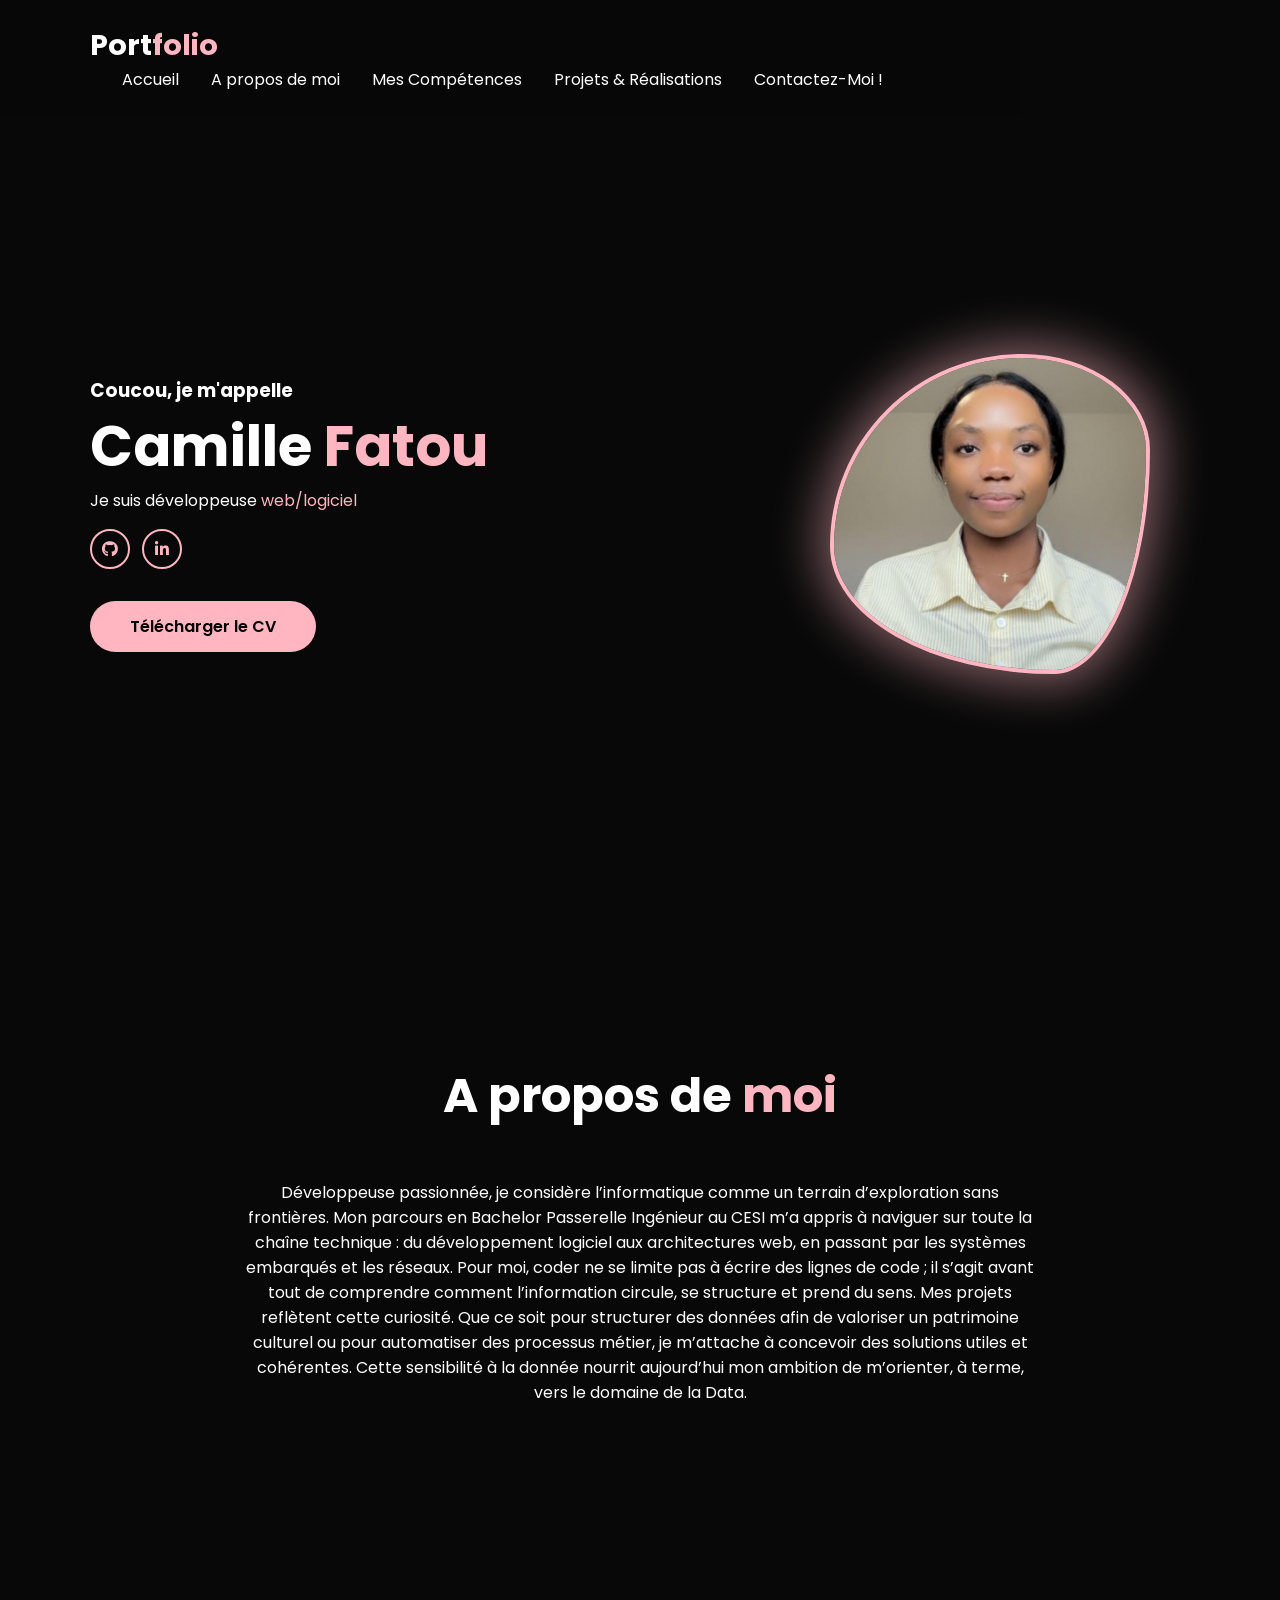
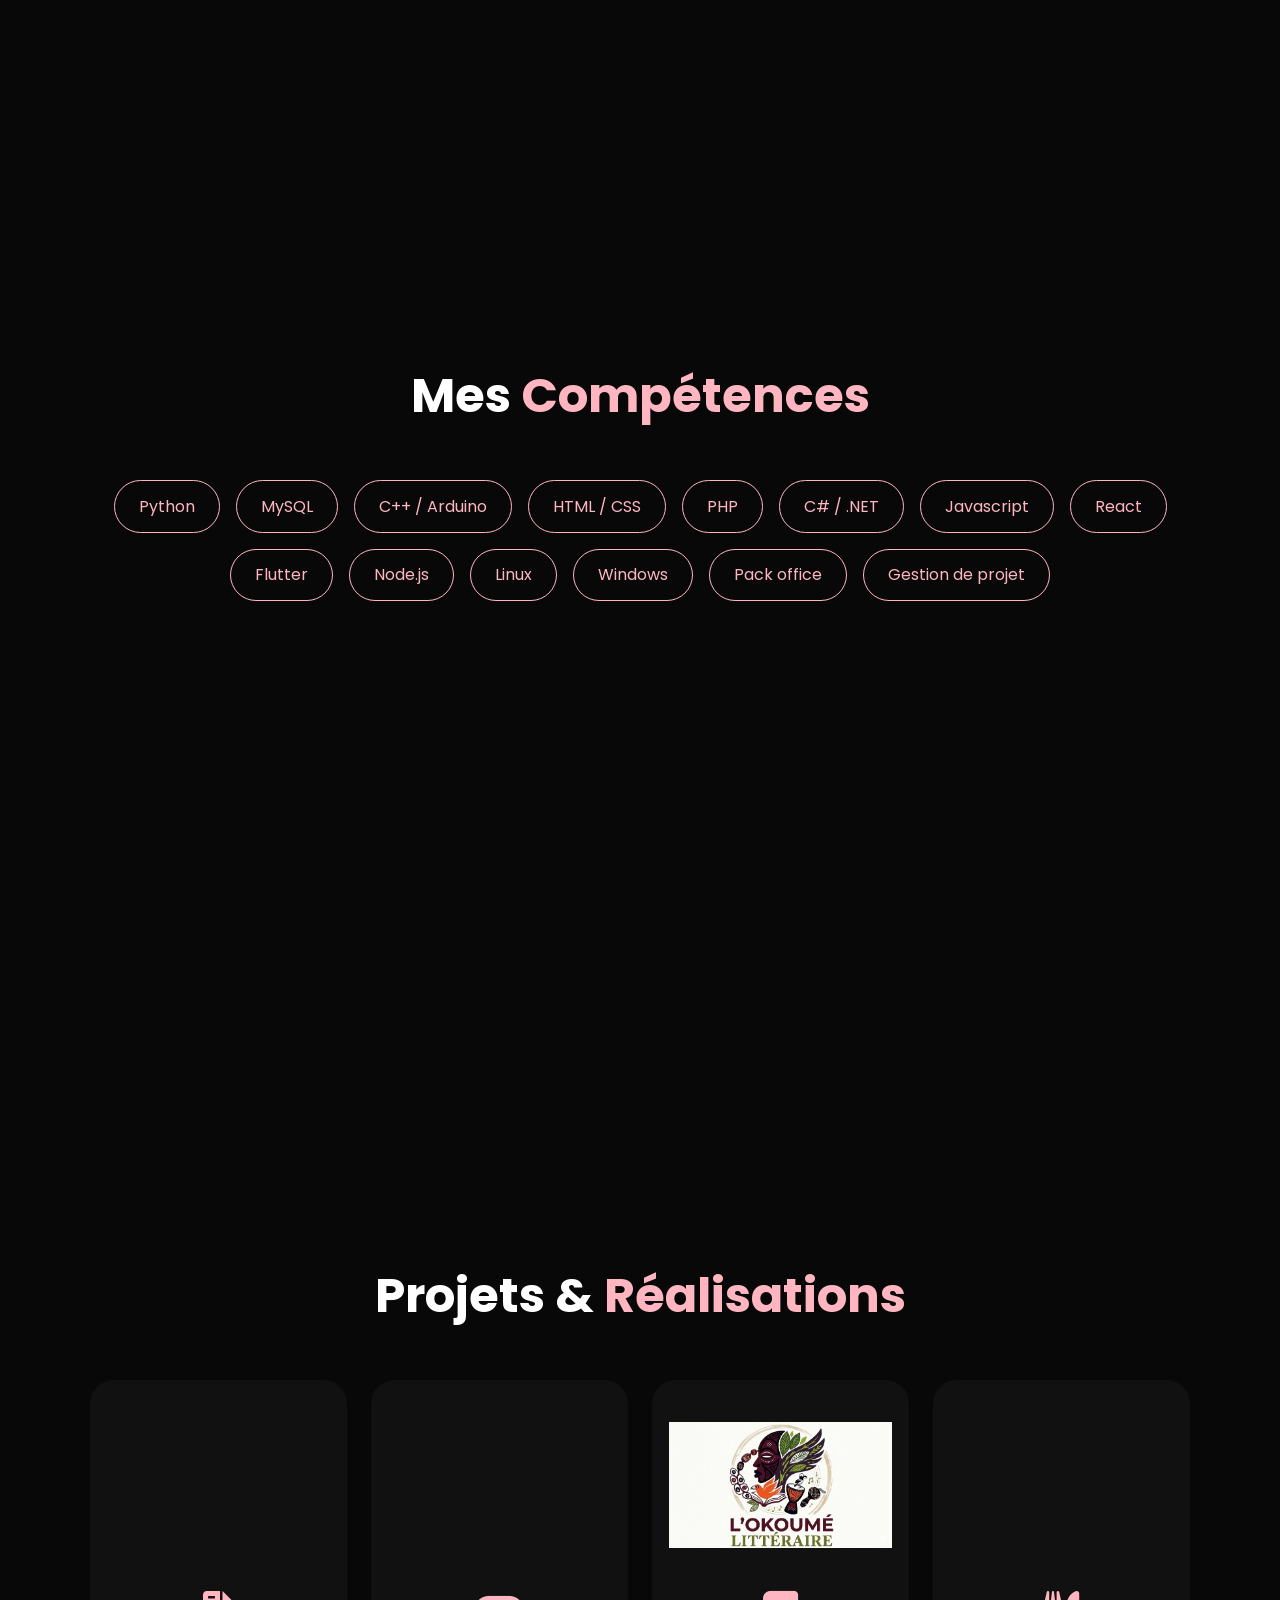
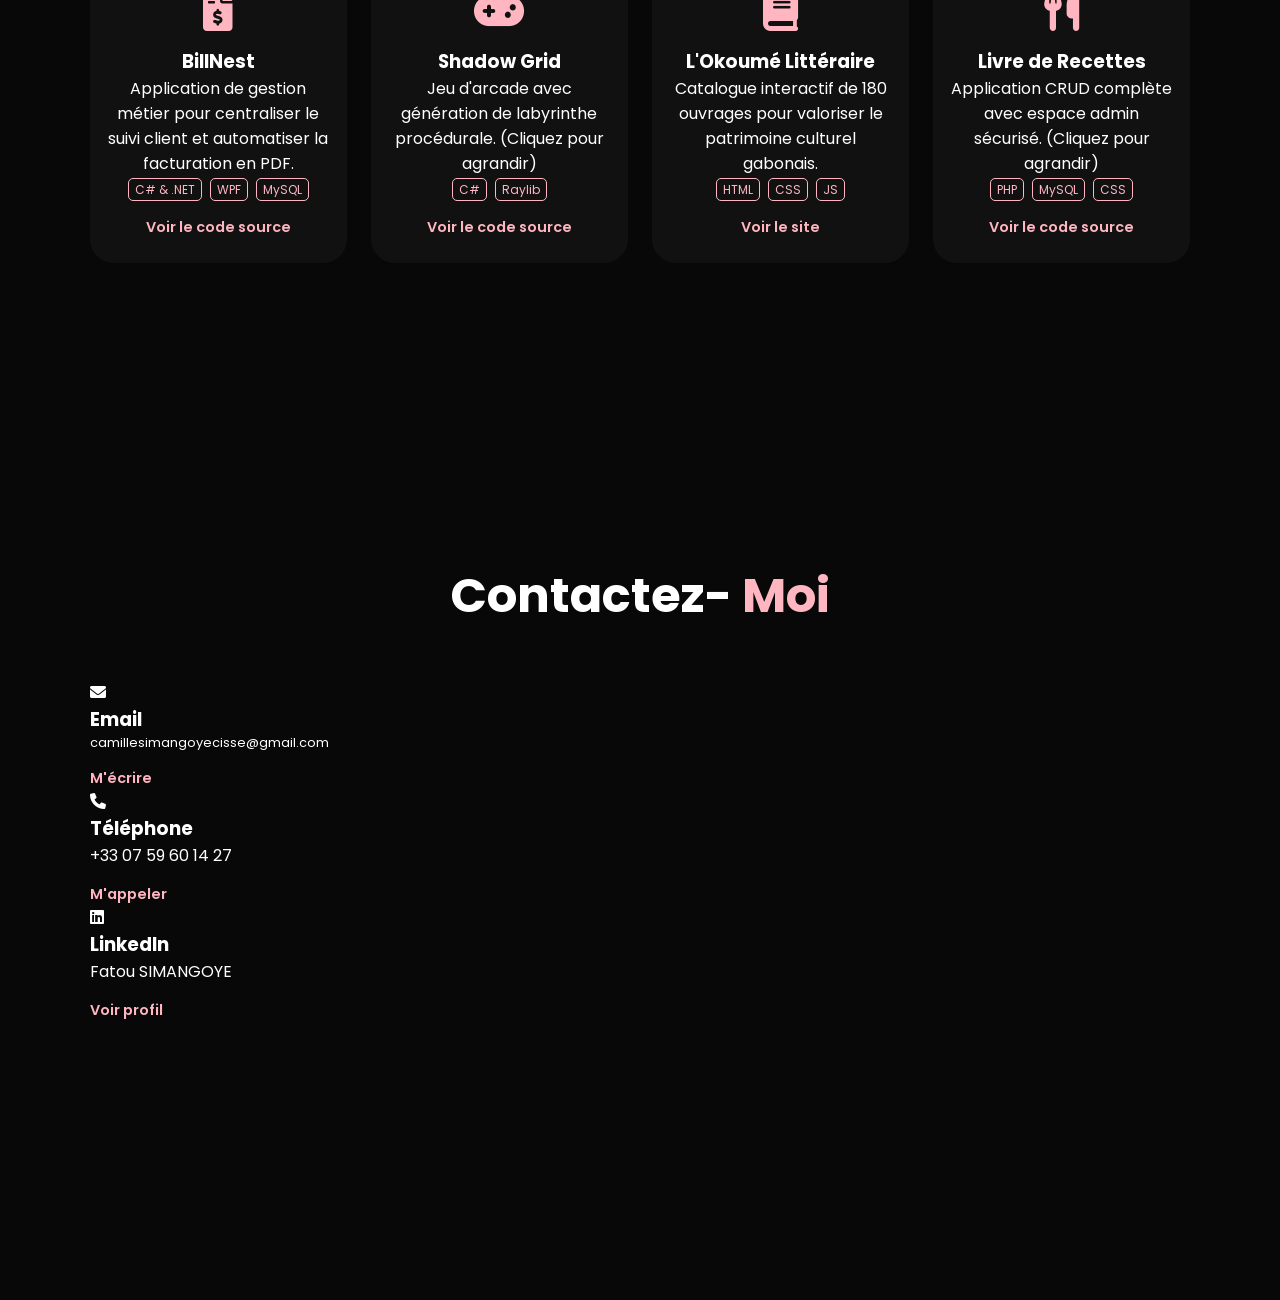
<file: index.html>
<!DOCTYPE html>
<html lang="fr">
<head>
    <meta charset="UTF-8">
    <meta name="viewport" content="width=device-width, initial-scale=1.0">
    <title>Camille Fatou | Portfolio</title>
    <link rel="stylesheet" href="style.css">
    <link href="https://fonts.googleapis.com/css2?family=Poppins:wght@300;400;600;700&display=swap" rel="stylesheet">
    <link rel="stylesheet" href="https://cdnjs.cloudflare.com/ajax/libs/font-awesome/6.0.0/css/all.min.css">
    <style>
        .clickable { cursor: pointer; }
    </style>
</head>
<body>

    <header>
        <nav class="navbar">
            <div class="logo">Port<span>folio</span></div>
            <ul class="nav-links">
                <li><a href="#home">Accueil</a></li>
                <li><a href="#about">A propos de moi</a></li>
                <li><a href="#skills">Mes Compétences</a></li>
                <li><a href="#projects">Projets & Réalisations</a></li>
                <li><a href="#contact">Contactez-Moi !</a></li>
    </header>

    <section class="hero" id="home">
        <div class="hero-text">
            <h3>Coucou, je m'appelle</h3>
            <h1>Camille <span>Fatou</span></h1>
            <p>Je suis développeuse <span>web/logiciel</span></p>
            
            <div class="social-icons">
                <a href="https://github.com/FatouCamille" target="_blank"><i class="fa-brands fa-github"></i></a>
                <a href="https://www.linkedin.com/in/fatou-simangoye-40979734a" target="_blank"><i class="fa-brands fa-linkedin-in"></i></a>
            </div>

            <a href="Fatou_SIMANGOYECISSE_CV.pdf" download="Fatou_SIMANGOYECISSE_CV.pdf" class="btn">Télécharger le CV</a>
        </div>

        <div class="hero-img">
            <div class="shape"></div>
            <img src="camille.jpeg" alt="Camille Fatou">
        </div>
    </section>

    <section class="about" id="about">
        <h2 class="heading">A propos de <span>moi</span></h2>
        <div class="about-content" style="text-align: center; max-width: 800px; margin: 0 auto;">
            <p>Développeuse passionnée, je considère l’informatique comme un terrain d’exploration sans frontières.

Mon parcours en Bachelor Passerelle Ingénieur au CESI m’a appris à naviguer sur toute la chaîne technique : du développement logiciel aux architectures web, en passant par les systèmes embarqués et les réseaux. Pour moi, coder ne se limite pas à écrire des lignes de code ; il s’agit avant tout de comprendre comment l’information circule, se structure et prend du sens.

Mes projets reflètent cette curiosité. Que ce soit pour structurer des données afin de valoriser un patrimoine culturel ou pour automatiser des processus métier, je m’attache à concevoir des solutions utiles et cohérentes. Cette sensibilité à la donnée nourrit aujourd’hui mon ambition de m’orienter, à terme, vers le domaine de la Data.</p>
        </div>
    </section>

    <section class="skills" id="skills">
        <h2 class="heading">Mes <span>Compétences</span></h2>
        <div class="skills-container">
            <div class="skill-badge">Python</div>
            <div class="skill-badge">MySQL</div>
            <div class="skill-badge">C++ / Arduino</div>
            <div class="skill-badge">HTML / CSS</div>
            <div class="skill-badge">PHP</div>
            <div class="skill-badge">C# / .NET</div>
            <div class="skill-badge">Javascript</div>
             <div class="skill-badge">React</div>
             <div class="skill-badge">Flutter</div>
             <div class="skill-badge">Node.js</div>
             <div class="skill-badge">Linux</div>
             <div class="skill-badge">Windows</div>
            <div class="skill-badge">Pack office </div>
            <div class="skill-badge">Gestion de projet</div>
        </div>
    </section>
    
    <section class="projects" id="projects">
        <h2 class="heading">Projets & <span>Réalisations</span></h2>
        <div class="projects-container">
            
            <div class="project-box clickable" onclick="openVideo('demo_billnest.mp4')">
                <video src="demo_billnest.mp4" autoplay loop muted class="project-img"></video>
                <i class="fa-solid fa-file-invoice-dollar"></i>
                <h3>BillNest</h3>
                <p>Application de gestion métier pour centraliser le suivi client et automatiser la facturation en PDF.</p>
                <div class="tech-stack"><span>C# & .NET</span> <span>WPF</span> <span>MySQL</span></div>
                <div style="margin-top: 15px;">
                    <a href="https://github.com/FatouCamille/Projet-BillNest" target="_blank" class="details-link" onclick="event.stopPropagation();">Voir le code source</a>
                </div>
            </div> <div class="project-box clickable" onclick="openVideo('jeu.mp4')">
                <video src="jeu.mp4" autoplay loop muted class="project-img"></video>
                <i class="fa-solid fa-gamepad"></i>
                <h3>Shadow Grid</h3>
                <p>Jeu d'arcade avec génération de labyrinthe procédurale. <span>(Cliquez pour agrandir)</span></p>
                <div class="tech-stack"><span>C#</span> <span>Raylib</span></div>
                <div style="margin-top: 15px;">
                    <a href="https://github.com/FatouCamille/Projet-ShadowGrid" target="_blank" class="details-link" onclick="event.stopPropagation();">Voir le code source</a>
                    
                </div>
            </div>

            <div class="project-box">
                <img src="okoumé.png" alt="L'Okoumé Littéraire" class="project-img">
                <i class="fa-solid fa-book"></i>
                <h3>L'Okoumé Littéraire</h3>
                <p>Catalogue interactif de 180 ouvrages pour valoriser le patrimoine culturel gabonais.</p>
                <div class="tech-stack"><span>HTML</span> <span>CSS</span> <span>JS</span></div>
                <div style="margin-top: 15px;">
                    <a href="https://fatoucamille.github.io/Okoume-litteraire/" target="_blank" class="details-link">Voir le site</a>
                </div>
            </div>

            <div class="project-box clickable" onclick="openVideo('demo_crud.mp4')">
                <video src="demo_crud.mp4" autoplay loop muted class="project-img"></video>
                <i class="fa-solid fa-utensils"></i>
                <h3>Livre de Recettes</h3>
                <p>Application CRUD complète avec espace admin sécurisé. <span>(Cliquez pour agrandir)</span></p>
                <div class="tech-stack"><span>PHP</span> <span>MySQL</span> <span>CSS</span></div>
                <div style="margin-top: 15px;">
                    <a href="https://github.com/FatouCamille/Livre-de-Recettes-PHP" target="_blank" class="details-link">Voir le code source</a>
                </div>
            </div>

        </div>
    </section>

    <section class="contact" id="contact">
        <h2 class="heading">Contactez- <span>Moi</span></h2>
        <div class="contact-container">
            <div class="contact-box">
                <i class="fa-solid fa-envelope"></i>
                <h3>Email</h3>
                <p style="font-size: 0.8rem;">camillesimangoyecisse@gmail.com</p>
                <a href="mailto:camillesimangoyecisse@gmail.com" class="details-link">M'écrire</a>
            </div>
            <div class="contact-box">
                <i class="fa-solid fa-phone"></i>
                <h3>Téléphone</h3>
                <p>+33 07 59 60 14 27</p>
                <a href="tel:+330759601427" class="details-link">M'appeler</a>
            </div>
            <div class="contact-box">
                <i class="fa-brands fa-linkedin"></i>
                <h3>LinkedIn</h3>
                <p>Fatou SIMANGOYE</p>
                <a href="https://www.linkedin.com/in/fatou-simangoye-40979734a" target="_blank" class="details-link">Voir profil</a>
            </div>
        </div>
    </section>

    <div id="videoModal" class="modal">
        <span class="close-modal">&times;</span>
        <div class="modal-content">
            <video id="projectVideo" controls>
                <source src="" type="video/mp4">
            </video>
        </div>
    </div>

    <script>
        const modal = document.getElementById("videoModal");
        const video = document.getElementById("projectVideo");
        const closeBtn = document.querySelector(".close-modal");

        function openVideo(videoSrc) {
            video.src = videoSrc;
            modal.style.display = "block";
            video.play();
        }

        closeBtn.onclick = function() {
            modal.style.display = "none";
            video.pause();
        }

        window.onclick = function(event) {
            if (event.target == modal) {
                modal.style.display = "none";
                video.pause();
            }
        }
    </script>

</body>
</html>
</file>
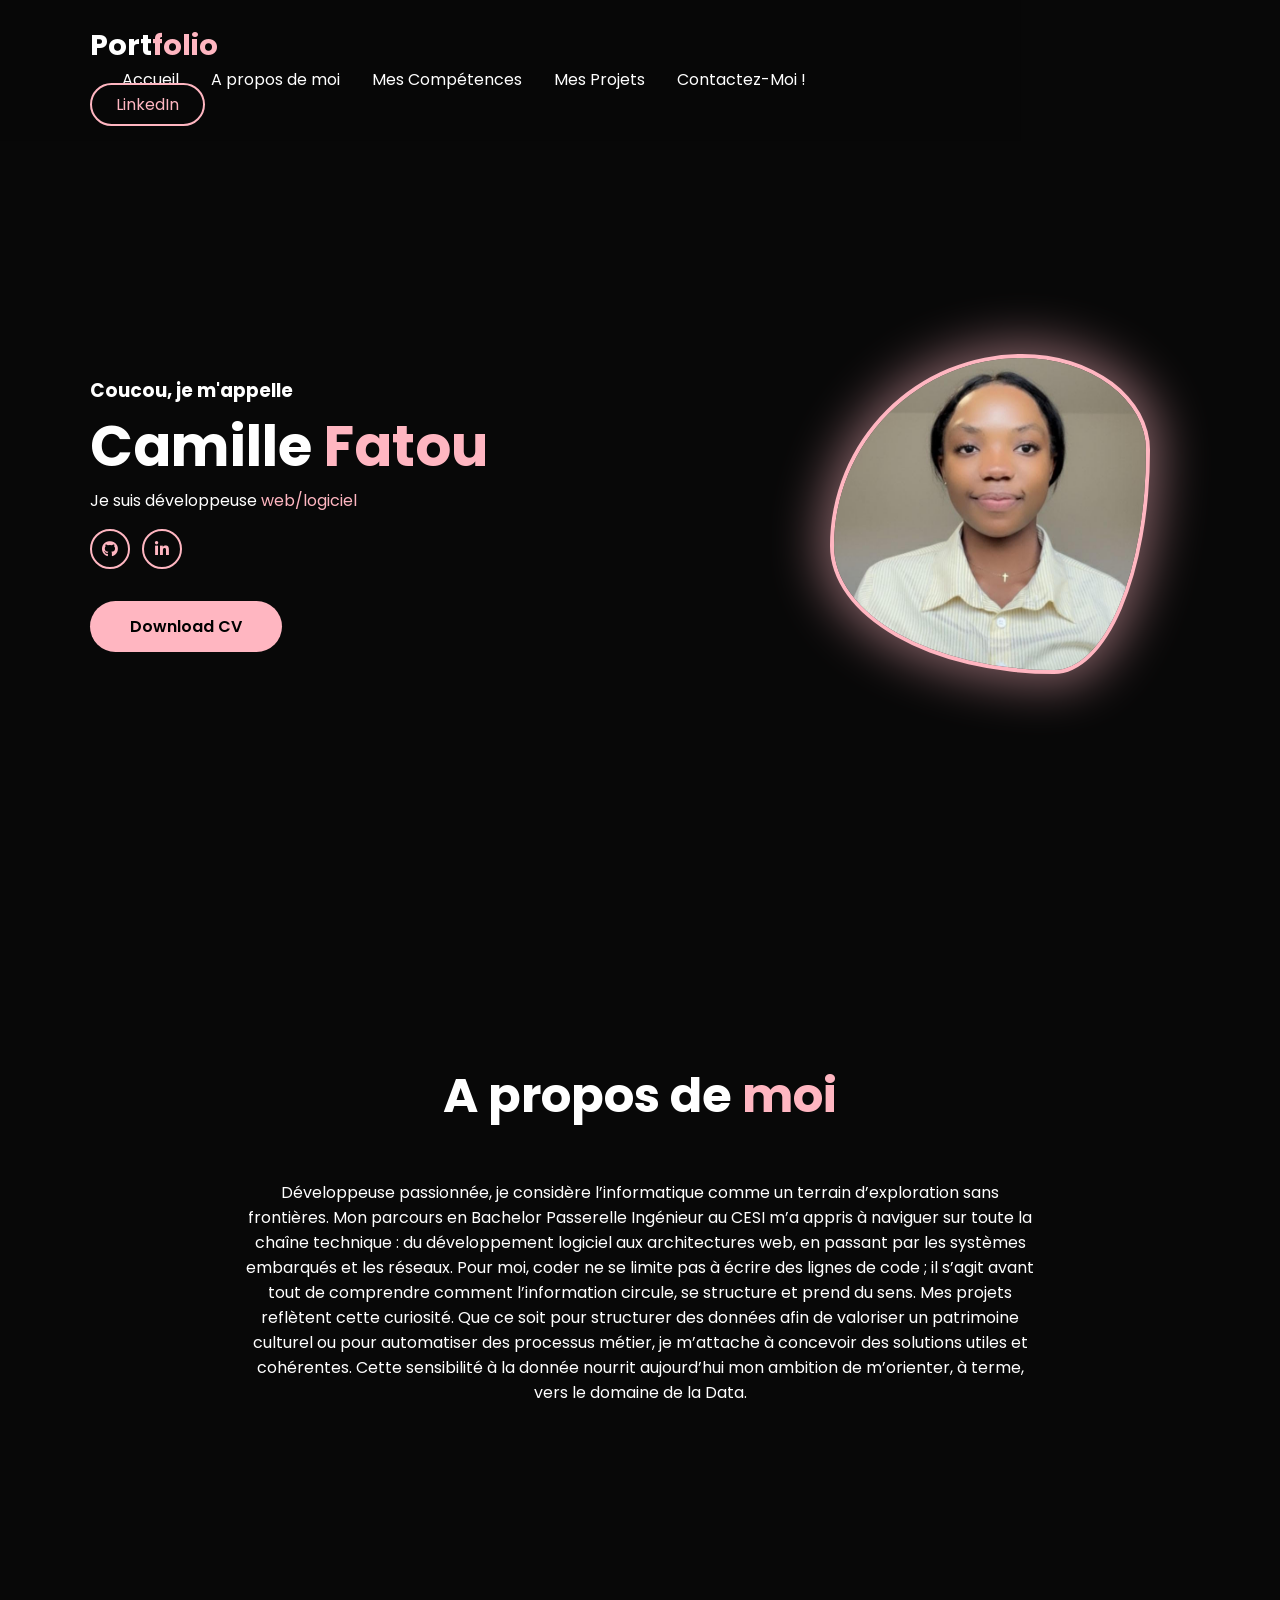
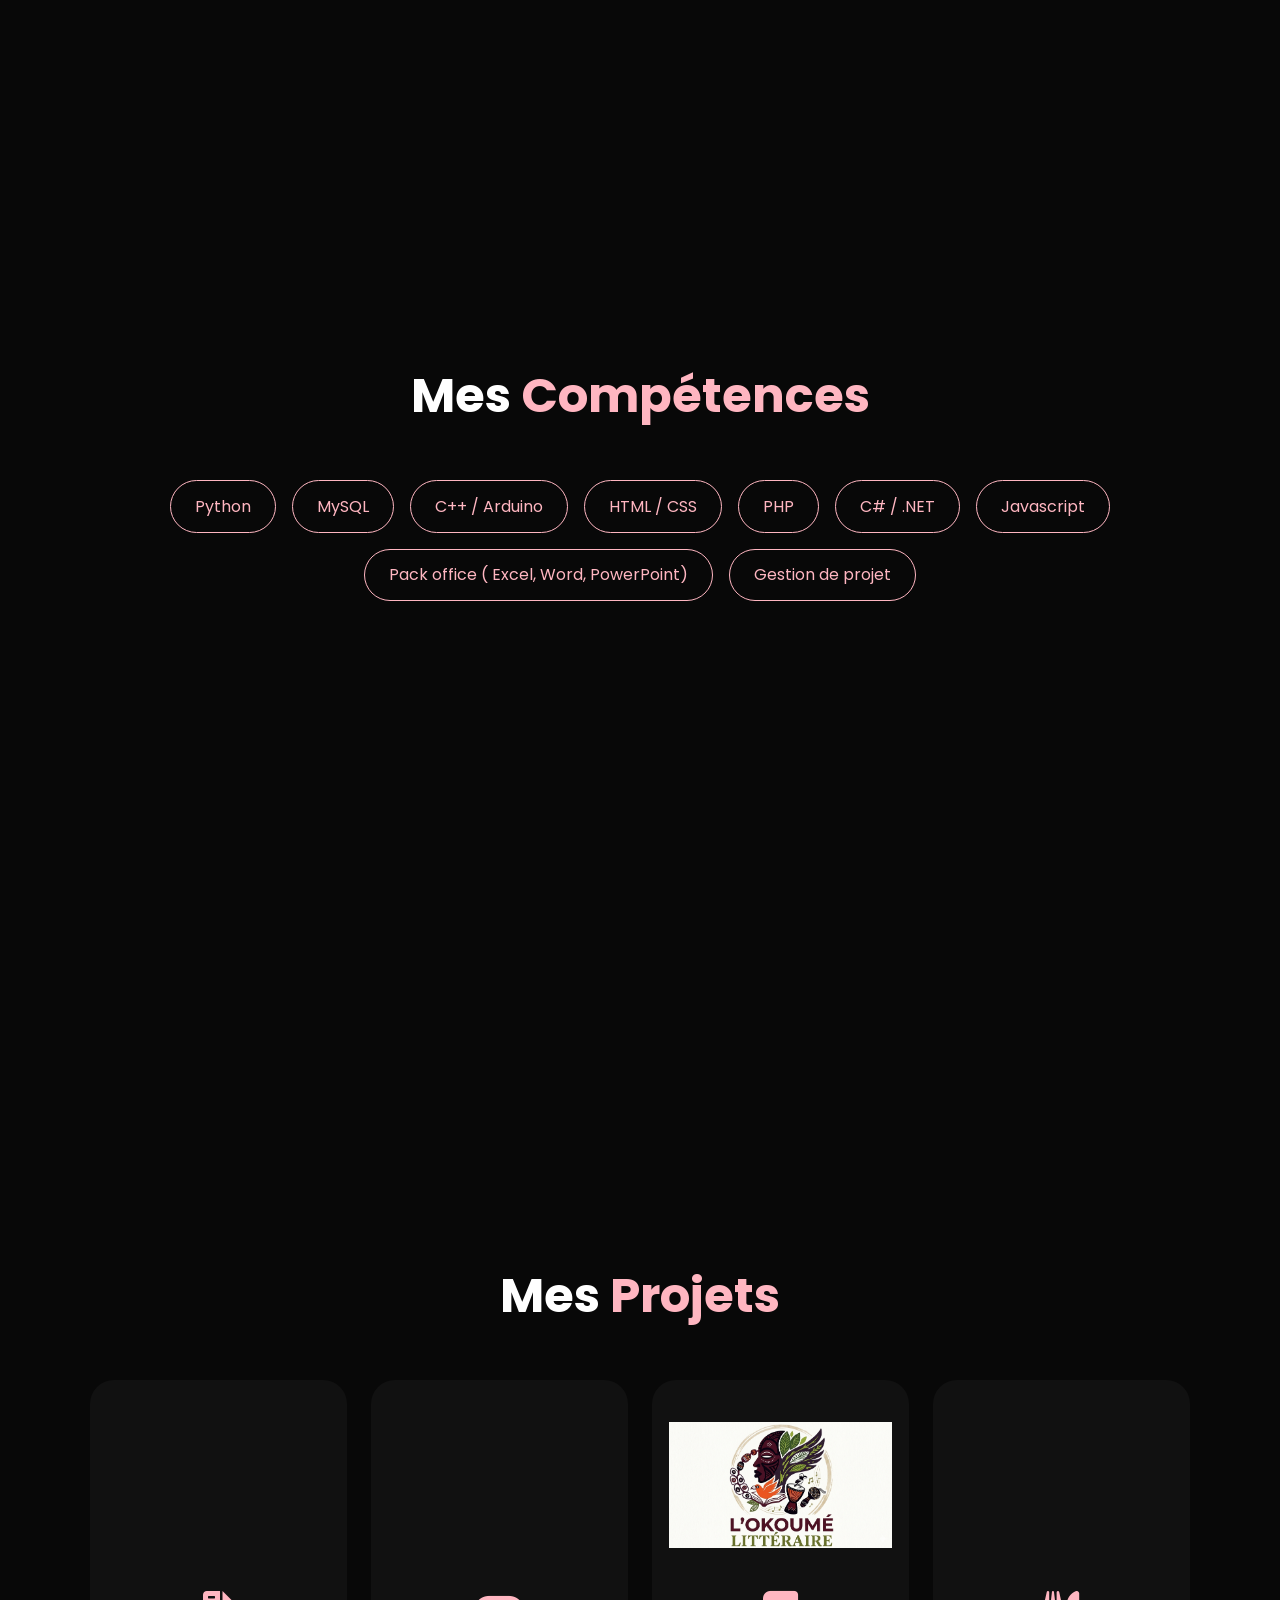
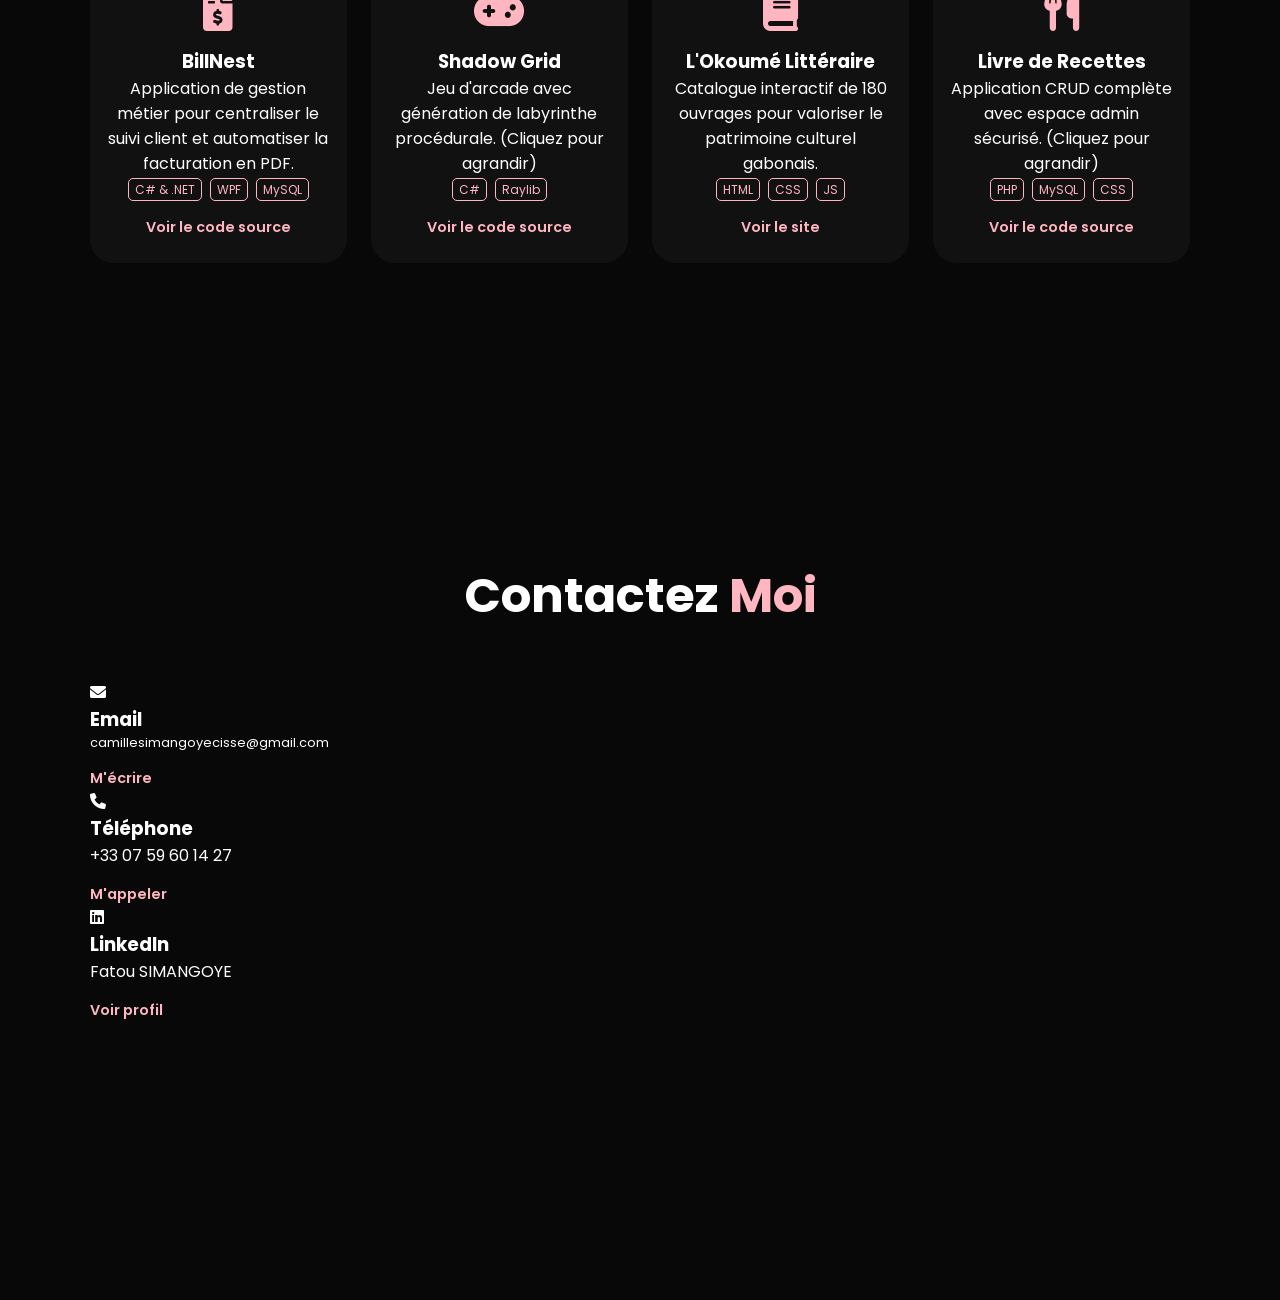
<file: monportefolio.html>
<!DOCTYPE html>
<html lang="fr">
<head>
    <meta charset="UTF-8">
    <meta name="viewport" content="width=device-width, initial-scale=1.0">
    <title>Camille Fatou | Portfolio</title>
    <link rel="stylesheet" href="style.css">
    <link href="https://fonts.googleapis.com/css2?family=Poppins:wght@300;400;600;700&display=swap" rel="stylesheet">
    <link rel="stylesheet" href="https://cdnjs.cloudflare.com/ajax/libs/font-awesome/6.0.0/css/all.min.css">
    <style>
        .clickable { cursor: pointer; }
    </style>
</head>
<body>

    <header>
        <nav class="navbar">
            <div class="logo">Port<span>folio</span></div>
            <ul class="nav-links">
                <li><a href="#home">Accueil</a></li>
                <li><a href="#about">A propos de moi</a></li>
                <li><a href="#skills">Mes Compétences</a></li>
                <li><a href="#projects">Mes Projets</a></li>
                <li><a href="#contact">Contactez-Moi !</a></li>
            </ul>
            <a href="https://www.linkedin.com/in/fatou-simangoye-40979734a" target="_blank" class="follow-btn">LinkedIn</a>
        </nav>
    </header>

    <section class="hero" id="home">
        <div class="hero-text">
            <h3>Coucou, je m'appelle</h3>
            <h1>Camille <span>Fatou</span></h1>
            <p>Je suis développeuse <span>web/logiciel</span></p>
            
            <div class="social-icons">
                <a href="https://github.com/FatouCamille" target="_blank"><i class="fa-brands fa-github"></i></a>
                <a href="https://www.linkedin.com/in/fatou-simangoye-40979734a" target="_blank"><i class="fa-brands fa-linkedin-in"></i></a>
            </div>

            <a href="sta.pdf" download="sta.pdf" class="btn">Download CV</a>
        </div>

        <div class="hero-img">
            <div class="shape"></div>
            <img src="camille.jpeg" alt="Camille Fatou">
        </div>
    </section>

    <section class="about" id="about">
        <h2 class="heading">A propos de <span>moi</span></h2>
        <div class="about-content" style="text-align: center; max-width: 800px; margin: 0 auto;">
            <p>Développeuse passionnée, je considère l’informatique comme un terrain d’exploration sans frontières.

Mon parcours en Bachelor Passerelle Ingénieur au CESI m’a appris à naviguer sur toute la chaîne technique : du développement logiciel aux architectures web, en passant par les systèmes embarqués et les réseaux. Pour moi, coder ne se limite pas à écrire des lignes de code ; il s’agit avant tout de comprendre comment l’information circule, se structure et prend du sens.

Mes projets reflètent cette curiosité. Que ce soit pour structurer des données afin de valoriser un patrimoine culturel ou pour automatiser des processus métier, je m’attache à concevoir des solutions utiles et cohérentes. Cette sensibilité à la donnée nourrit aujourd’hui mon ambition de m’orienter, à terme, vers le domaine de la Data.</p>
        </div>
    </section>

    <section class="skills" id="skills">
        <h2 class="heading">Mes <span>Compétences</span></h2>
        <div class="skills-container">
            <div class="skill-badge">Python</div>
            <div class="skill-badge">MySQL</div>
            <div class="skill-badge">C++ / Arduino</div>
            <div class="skill-badge">HTML / CSS</div>
            <div class="skill-badge">PHP</div>
            <div class="skill-badge">C# / .NET</div>
            <div class="skill-badge">Javascript</div>
            <div class="skill-badge">Pack office ( Excel, Word, PowerPoint)</div>
            <div class="skill-badge">Gestion de projet</div>
        </div>
    </section>
    
    <section class="projects" id="projects">
        <h2 class="heading">Mes <span>Projets</span></h2>
        <div class="projects-container">
            
            <div class="project-box clickable" onclick="openVideo('demo_billnest.mp4')">
                <video src="demo_billnest.mp4" autoplay loop muted class="project-img"></video>
                <i class="fa-solid fa-file-invoice-dollar"></i>
                <h3>BillNest</h3>
                <p>Application de gestion métier pour centraliser le suivi client et automatiser la facturation en PDF.</p>
                <div class="tech-stack"><span>C# & .NET</span> <span>WPF</span> <span>MySQL</span></div>
                <div style="margin-top: 15px;">
                    <a href="https://github.com/FatouCamille/Projet-BillNest" target="_blank" class="details-link" onclick="event.stopPropagation();">Voir le code source</a>
                </div>
            </div> <div class="project-box clickable" onclick="openVideo('jeu.mp4')">
                <video src="jeu.mp4" autoplay loop muted class="project-img"></video>
                <i class="fa-solid fa-gamepad"></i>
                <h3>Shadow Grid</h3>
                <p>Jeu d'arcade avec génération de labyrinthe procédurale. <span>(Cliquez pour agrandir)</span></p>
                <div class="tech-stack"><span>C#</span> <span>Raylib</span></div>
                <div style="margin-top: 15px;">
                    <a href="https://github.com/FatouCamille/Projet-ShadowGrid" target="_blank" class="details-link" onclick="event.stopPropagation();">Voir le code source</a>
                    
                </div>
            </div>

            <div class="project-box">
                <img src="okoumé.png" alt="L'Okoumé Littéraire" class="project-img">
                <i class="fa-solid fa-book"></i>
                <h3>L'Okoumé Littéraire</h3>
                <p>Catalogue interactif de 180 ouvrages pour valoriser le patrimoine culturel gabonais.</p>
                <div class="tech-stack"><span>HTML</span> <span>CSS</span> <span>JS</span></div>
                <div style="margin-top: 15px;">
                    <a href="https://fatoucamille.github.io/Okoume-litteraire/" target="_blank" class="details-link">Voir le site</a>
                </div>
            </div>

            <div class="project-box clickable" onclick="openVideo('demo_crud.mp4')">
                <video src="demo_crud.mp4" autoplay loop muted class="project-img"></video>
                <i class="fa-solid fa-utensils"></i>
                <h3>Livre de Recettes</h3>
                <p>Application CRUD complète avec espace admin sécurisé. <span>(Cliquez pour agrandir)</span></p>
                <div class="tech-stack"><span>PHP</span> <span>MySQL</span> <span>CSS</span></div>
                <div style="margin-top: 15px;">
                    <a href="https://github.com/FatouCamille/Livre-de-Recettes-PHP" target="_blank" class="details-link">Voir le code source</a>
                </div>
            </div>

        </div>
    </section>

    <section class="contact" id="contact">
        <h2 class="heading">Contactez <span>Moi</span></h2>
        <div class="contact-container">
            <div class="contact-box">
                <i class="fa-solid fa-envelope"></i>
                <h3>Email</h3>
                <p style="font-size: 0.8rem;">camillesimangoyecisse@gmail.com</p>
                <a href="mailto:camillesimangoyecisse@gmail.com" class="details-link">M'écrire</a>
            </div>
            <div class="contact-box">
                <i class="fa-solid fa-phone"></i>
                <h3>Téléphone</h3>
                <p>+33 07 59 60 14 27</p>
                <a href="tel:+330759601427" class="details-link">M'appeler</a>
            </div>
            <div class="contact-box">
                <i class="fa-brands fa-linkedin"></i>
                <h3>LinkedIn</h3>
                <p>Fatou SIMANGOYE</p>
                <a href="https://www.linkedin.com/in/fatou-simangoye-40979734a" target="_blank" class="details-link">Voir profil</a>
            </div>
        </div>
    </section>

    <div id="videoModal" class="modal">
        <span class="close-modal">&times;</span>
        <div class="modal-content">
            <video id="projectVideo" controls>
                <source src="" type="video/mp4">
            </video>
        </div>
    </div>

    <script>
        const modal = document.getElementById("videoModal");
        const video = document.getElementById("projectVideo");
        const closeBtn = document.querySelector(".close-modal");

        function openVideo(videoSrc) {
            video.src = videoSrc;
            modal.style.display = "block";
            video.play();
        }

        closeBtn.onclick = function() {
            modal.style.display = "none";
            video.pause();
        }

        window.onclick = function(event) {
            if (event.target == modal) {
                modal.style.display = "none";
                video.pause();
            }
        }
    </script>

</body>
</html>
</file>
<file: style.css>
@import url('https://fonts.googleapis.com/css2?family=Poppins:wght@300;400;600;700&display=swap');

:root {
    --bg-color: #080808;
    --main-color: #FFB6C1; /* Rose */
    --text-color: #ffffff;
}

* { margin: 0; padding: 0; box-sizing: border-box; font-family: 'Poppins', sans-serif; text-decoration: none; list-style: none; }
html { scroll-behavior: smooth; }
body { background: var(--bg-color); color: var(--text-color); overflow-x: hidden; }

/* NAVBAR */
header {
    position: fixed; top: 0; width: 100%; padding: 1.5rem 7%;
    background: rgba(8, 8, 8, 0.9); display: flex;
    justify-content: space-between; align-items: center; z-index: 1000;
}
.logo { font-size: 1.8rem; font-weight: 700; color: #fff; }
.logo span { color: var(--main-color); }
.nav-links { display: flex; }
.nav-links a { color: #fff; margin-left: 2rem; transition: 0.3s; }
.nav-links a:hover { color: var(--main-color); }
.follow-btn { padding: 0.5rem 1.5rem; border: 2px solid var(--main-color); border-radius: 30px; color: var(--main-color); transition: 0.3s; }
.follow-btn:hover { background: var(--main-color); color: #000; }

/* SECTIONS GÉNÉRAL */
section { min-height: 100vh; padding: 10rem 7% 2rem; }
.heading { text-align: center; font-size: 3rem; margin-bottom: 3rem; }
.heading span { color: var(--main-color); }

/* HERO SECTION */
.hero { display: flex; align-items: center; justify-content: space-between; gap: 2rem; }
.hero-text h1 { font-size: 3.5rem; line-height: 1.2; margin: 0.5rem 0; }
.hero-text span { color: var(--main-color); }
.social-icons a {
    display: inline-flex; width: 40px; height: 40px; border: 2px solid var(--main-color);
    border-radius: 50%; color: var(--main-color); justify-content: center; align-items: center;
    margin: 1rem 0.5rem 2rem 0; transition: 0.3s;
}
.social-icons a:hover { background: var(--main-color); color: #000; box-shadow: 0 0 15px var(--main-color); }
.btn { padding: 0.8rem 2.5rem; background: var(--main-color); color: #000; border-radius: 30px; font-weight: 600; display: inline-block; }

/* --- FORME "BLOB" POUR L'IMAGE HERO --- */
.hero-img {
    position: relative;
    width: 400px;
    height: 400px;
    display: flex;
    justify-content: center;
    align-items: center;
}

.hero-img img {
    width: 80%;
    height: 80%;
    object-fit: cover;
    z-index: 5;
    border-radius: 60% 40% 30% 70% / 60% 30% 70% 40%;
    border: 4px solid var(--main-color);
    animation: morphing 6s ease-in-out infinite;
}

.shape {
    position: absolute;
    width: 85%;
    height: 85%;
    background: var(--main-color);
    z-index: 1;
    filter: blur(25px);
    opacity: 0.5;
    border-radius: 60% 40% 30% 70% / 60% 30% 70% 40%;
    animation: morphing 6s ease-in-out infinite;
}

@keyframes morphing {
    0%, 100% { border-radius: 60% 40% 30% 70% / 60% 30% 70% 40%; }
    50% { border-radius: 30% 60% 70% 40% / 50% 60% 30% 60%; }
}

/* SKILLS & PROJECTS */
.skills-container { display: flex; flex-wrap: wrap; justify-content: center; gap: 1rem; }
.skill-badge { padding: 0.8rem 1.5rem; border: 1px solid var(--main-color); border-radius: 30px; color: var(--main-color); }

/* MISE À JOUR : Force l'alignement sur une seule ligne (4 colonnes) */
.projects-container { 
    display: grid; 
    grid-template-columns: repeat(4, 1fr); 
    gap: 1.5rem; 
    width: 100%;
}

.project-box { 
    background: #111; 
    padding: 1.5rem 1rem; /* Réduit pour que les 4 boîtes tiennent mieux */
    border-radius: 1.5rem; 
    text-align: center; 
    transition: 0.3s; 
    border: 1px solid transparent; 
    overflow: hidden; 
    position: relative; 
}

.project-box:hover { border-color: var(--main-color); transform: translateY(-10px); }
.project-box i { font-size: 2.5rem; color: var(--main-color); margin-bottom: 1rem; }

/* AJUSTEMENT DES IMAGES DANS LES PROJETS */
.project-box img, .project-box video.project-img {
    width: 100%;
    height: 160px; /* Légèrement réduit pour l'équilibre visuel */
    object-fit: contain;
    margin-bottom: 1.2rem;
    border-radius: 10px;
}

.tech-stack span { font-size: 0.75rem; border: 1px solid var(--main-color); padding: 2px 6px; margin: 0 2px; border-radius: 5px; color: var(--main-color); }
.details-link { color: var(--main-color); display: block; margin-top: 1rem; font-weight: 600; cursor: pointer; font-size: 0.9rem; }

/* MODAL VIDEO */
.modal {
    display: none;
    position: fixed;
    z-index: 2000;
    left: 0; top: 0;
    width: 100%; height: 100%;
    background-color: rgba(0, 0, 0, 0.95);
}

.modal-content {
    position: absolute;
    top: 50%; left: 50%;
    transform: translate(-50%, -50%);
    width: 90%;
    max-width: 1000px;
}

.modal-content video {
    width: 100%;
    border-radius: 15px;
    border: 2px solid var(--main-color);
    box-shadow: 0 0 20px var(--main-color);
}

.close-modal {
    position: absolute;
    top: 30px; right: 30px;
    color: var(--main-color);
    font-size: 50px;
    font-weight: bold;
    cursor: pointer;
    transition: 0.3s;
}

.close-modal:hover { color: #fff; transform: scale(1.2); }

/* ANIMATION CHARGEMENT */
.loader-line { width: 100%; height: 3px; background: #222; margin-top: 15px; position: relative; overflow: hidden; }
.loader-line::after { content: ""; position: absolute; left: -100%; width: 100%; height: 100%; background: var(--main-color); animation: load 2s infinite; }
@keyframes load { 100% { left: 100%; } }

/* RESPONSIVE : Pour les petits écrans, on repasse sur 1 ou 2 colonnes */
@media (max-width: 1100px) {
    .projects-container { grid-template-columns: repeat(2, 1fr); }
}
@media (max-width: 768px) {
    .projects-container { grid-template-columns: 1fr; }
}
</file>
